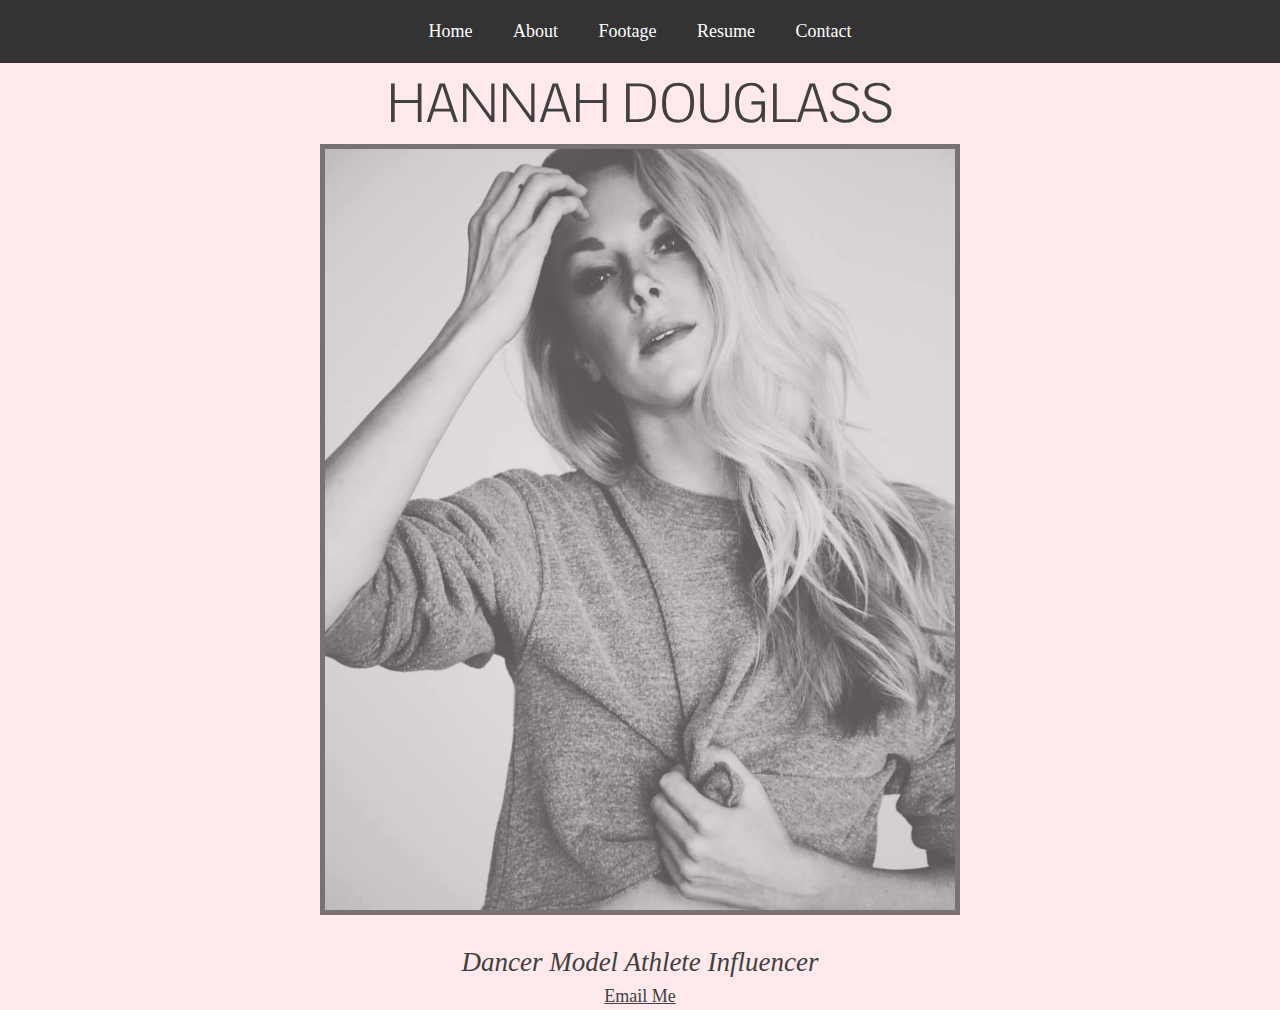
<file: unit_3/index.html>
<!DOCTYPE html>
<html>
	<head>
	<style>
@import url('https://fonts.googleapis.com/css?family=Pontano+Sans');
</style>
	<div class="scrollmenu">
  <a href="#home">Home</a>
  <a href="#about">About</a>
  <a href="#footage">Footage</a>
  <a href="#resume">Resume</a>
  <a href=#contact>Contact</a>
 
</div>
		<title>HANNAH DOUGLASS</title>
		<link rel="stylesheet" type="text/css" href="css/style.css">

	</head>
	

	<body>
		<h1> Hannah Douglass </h1>
		
		
		<p> 
	<img src="images/headshot.jpg" border="5"> <br>
	

	<h2> Dancer Model Athlete Influencer </h2>


	<a href = "mailto:hann1417@yahoo.com">Email Me</a>

</p>
	

		 

	</body>
</html>
</file>
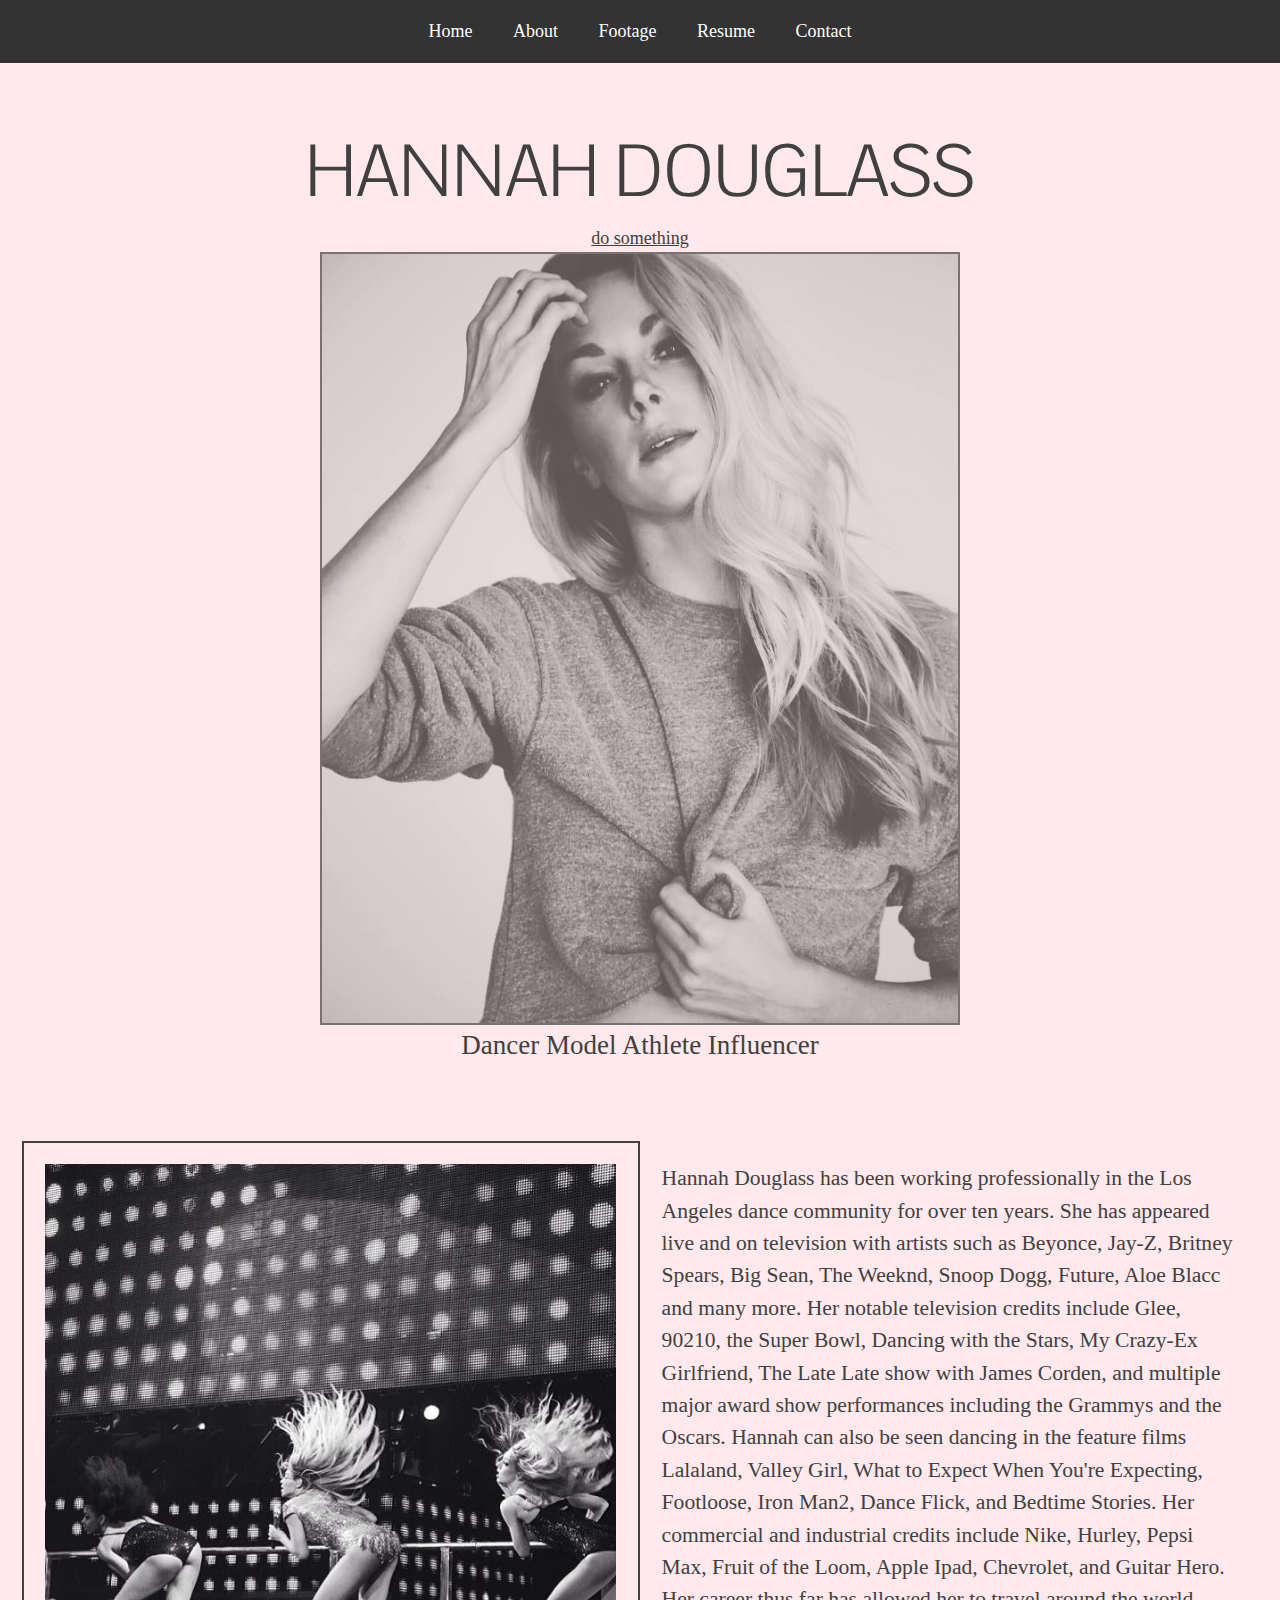
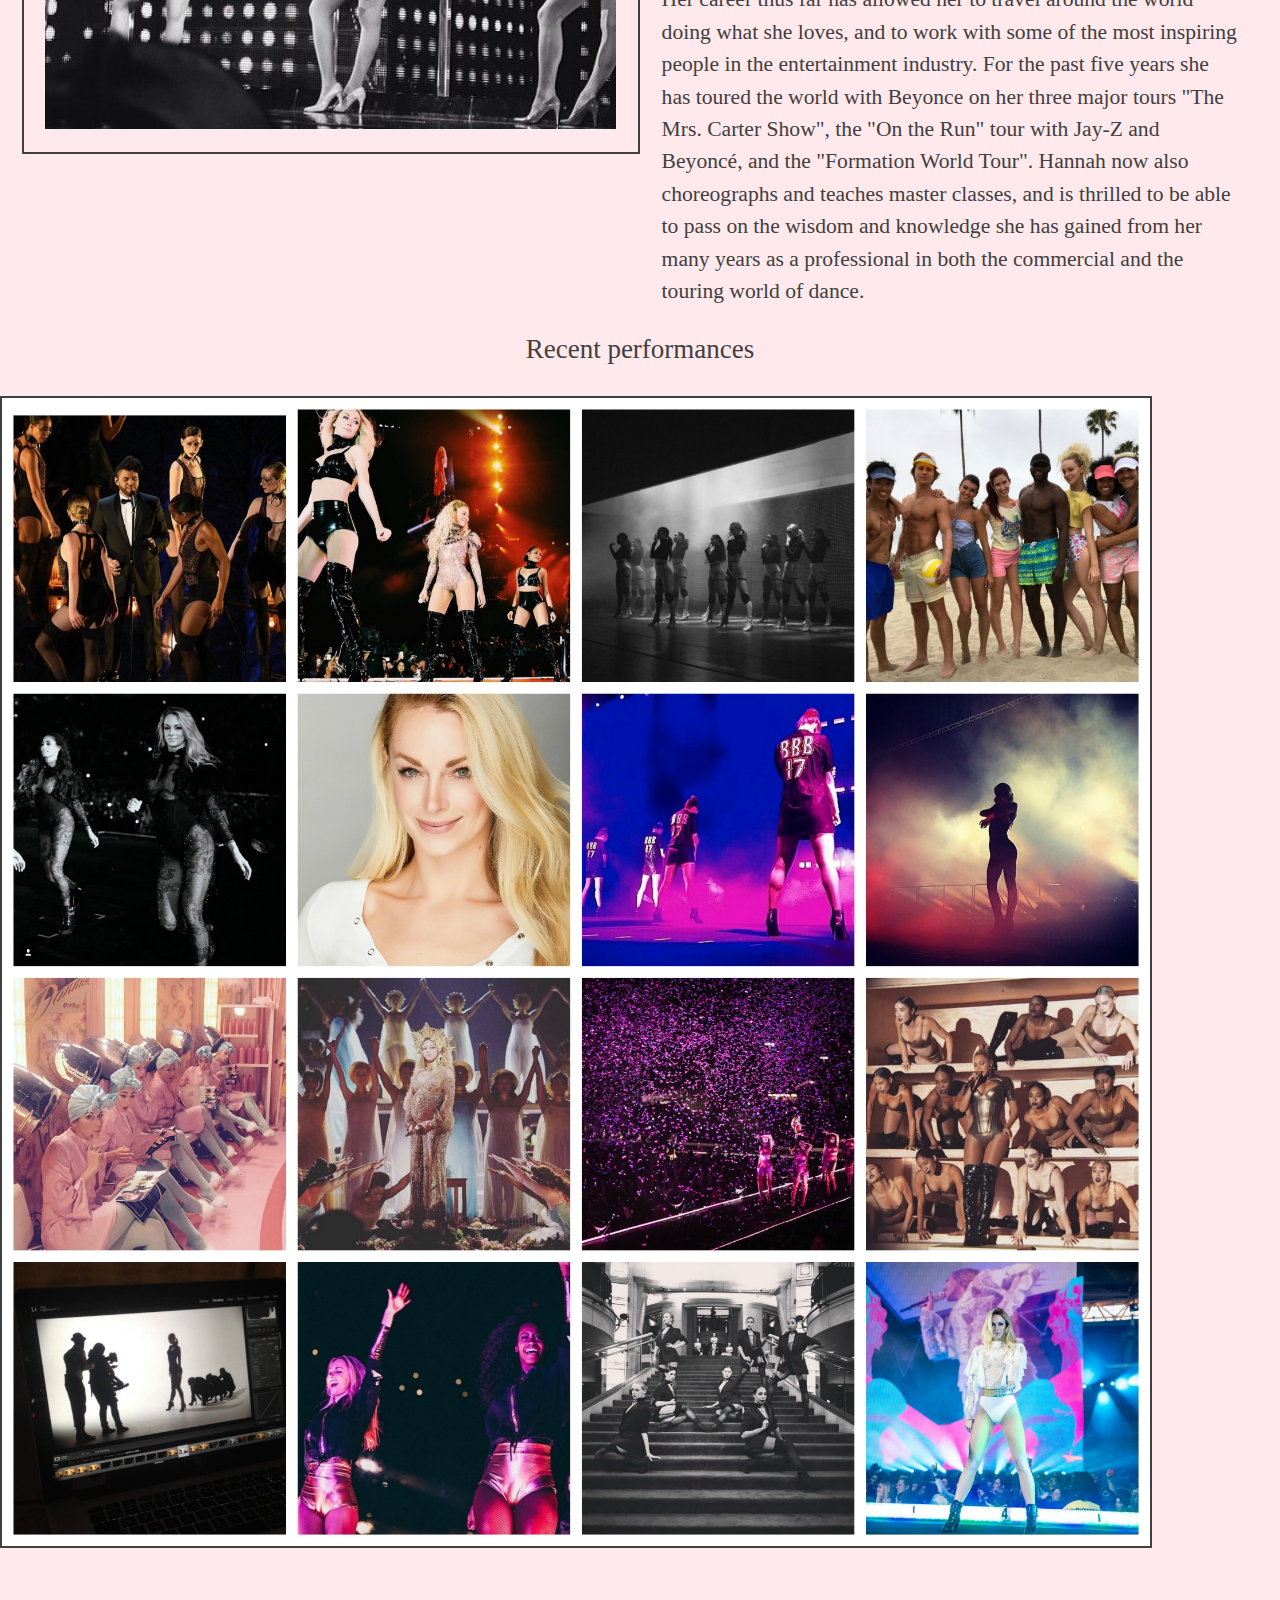
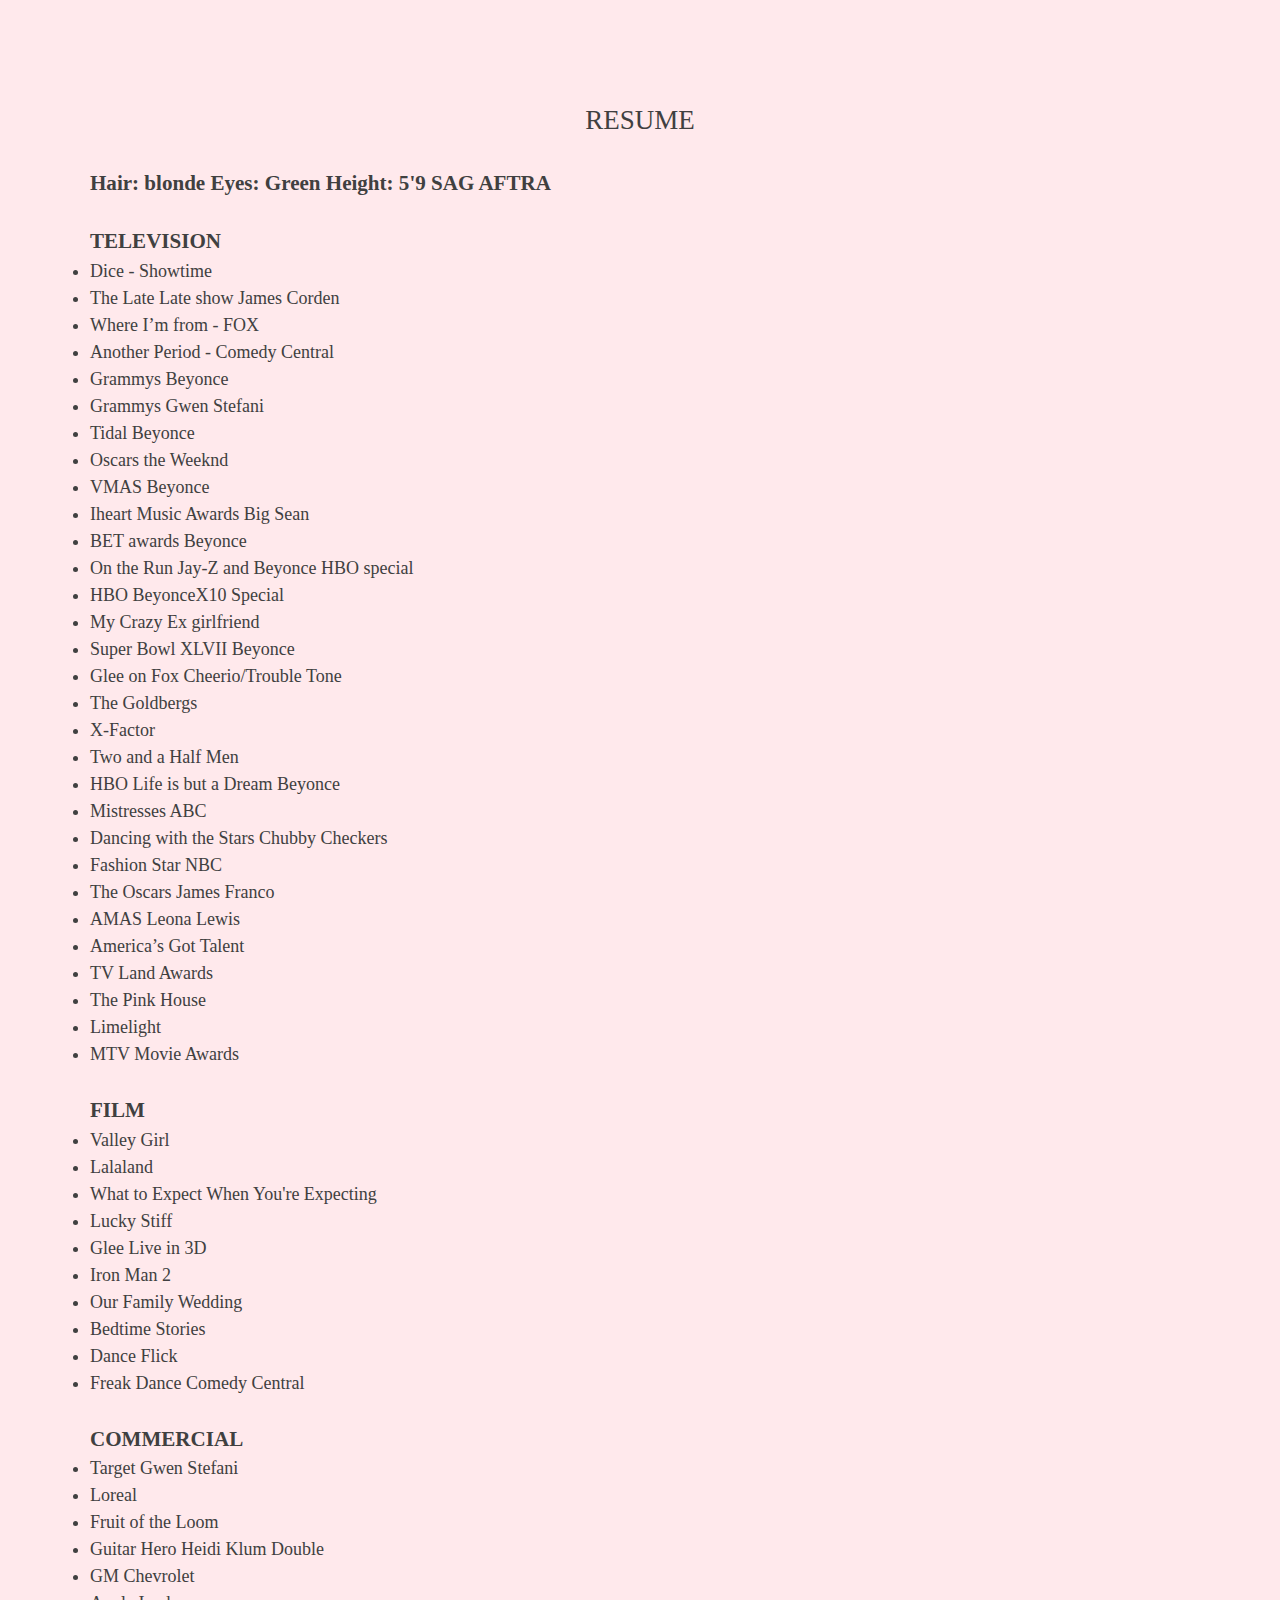
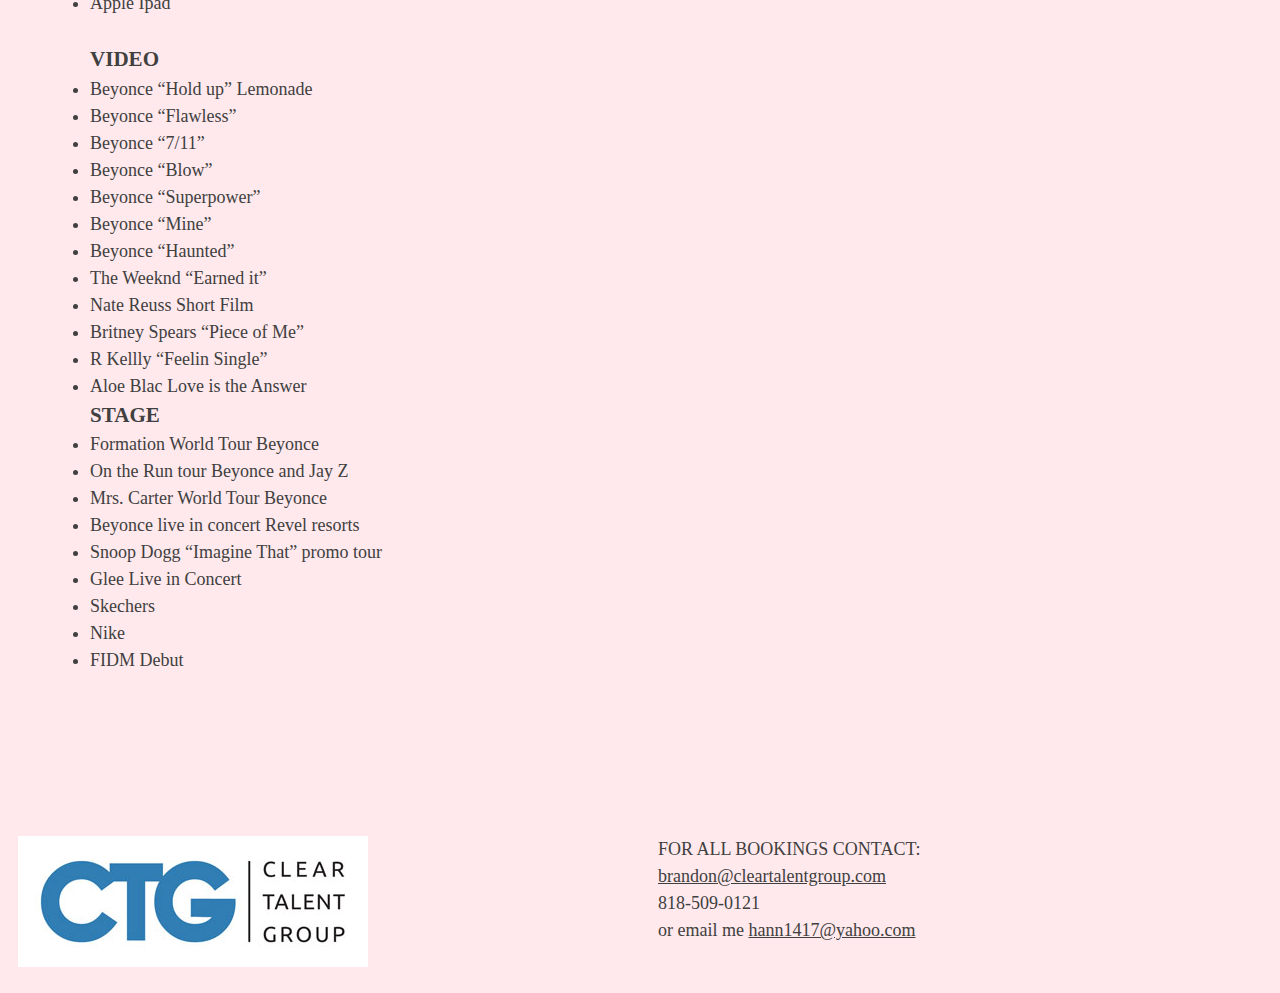
<file: unit_8/index.html>
<!DOCTYPE html>
<html>
<head>
	<title>HANNAH DOUGLASS - Dancer Model Athlete Influencer</title>
	<link rel="stylesheet" type="text/css" href="css/style.css">
</head>
<body>
	<header>
		<nav class="scrollmenu">
			<a href="#home">Home</a>
			<a href="#about">About</a>
			<a href="#footage">Footage</a>
			<a href="#resume">Resume</a>
			<a href=#contact>Contact</a>
		</nav>
	</header>
	
	<section id="intro">
		<h1> Hannah Douglass </h1>
		<a href="#" class="cta">do something</a>
		<img id = "headshot" src="images/headshot.jpg" alt="headshot of Hannah" border="2">
		<h2>Dancer Model Athlete Influencer</h2>
	</section>

	<section id="about">
		<img id="bey" src="images/bey.jpg" alt="dance shot" border="2">
		<p id="bio">Hannah Douglass has been working professionally in the Los Angeles dance community for over ten years. She has appeared live and on television with artists such as Beyonce, Jay-Z, Britney Spears, Big Sean, The Weeknd, Snoop Dogg, Future, Aloe Blacc and many more. Her notable television credits include Glee, 90210, the Super Bowl, Dancing with the Stars, My Crazy-Ex Girlfriend, The Late Late show with James Corden, and multiple major award show performances including the Grammys and the Oscars. Hannah can also be seen dancing in the feature films Lalaland, Valley Girl, What to Expect When You're Expecting, Footloose, Iron Man2, Dance Flick, and Bedtime Stories. Her commercial and industrial credits include Nike, Hurley, Pepsi Max, Fruit of the Loom, Apple Ipad, Chevrolet, and Guitar Hero. Her career thus far has allowed her to travel around the world doing what she loves, and to work with some of the most inspiring people in the entertainment industry. For the past five years she has toured the world with Beyonce on her three major tours "The Mrs. Carter Show",  the "On the Run" tour with Jay-Z and Beyoncé, and the "Formation World Tour". Hannah now also choreographs and teaches master classes, and is thrilled to be able to pass on the wisdom and knowledge she has gained from her many years as a professional in both the commercial and the touring world of dance.</p> 
	</section>

	<section id="footage">
		<h2>Recent performances</h2> <br>
		<img id="collage" src="images/collage.jpg" alt="dance shots" border="2">
	</section>

	<section id="resume">
		<h2> RESUME </h2><br>
		<h3>
		Hair: blonde Eyes: Green Height: 5'9  SAG AFTRA</h3> <br>
		
		<h3> TELEVISION </h3>
		<ul id="television">
		<li>Dice - Showtime</li>
		<li>The Late Late show James Corden</li>	 
		<li>Where I’m from - FOX </li>						
		<li>Another Period - Comedy Central	</li>				
		<li>Grammys Beyonce </li>			 
		<li>Grammys Gwen Stefani</li> 							 
		<li>Tidal Beyonce</li>							
		<li>Oscars the Weeknd</li>					
 		<li>VMAS Beyonce </li>				
		<li>Iheart Music Awards Big Sean</li>					
		<li>BET awards Beyonce	</li>				
		<li>On the Run Jay-Z and Beyonce HBO special</li>		
		<li>HBO BeyonceX10 Special</li>				
		<li>My Crazy Ex girlfriend	</li>					
		<li>Super Bowl XLVII Beyonce	</li>				
		<li>Glee on Fox Cheerio/Trouble Tone</li>				
		<li>The Goldbergs	</li>					
		<li>X-Factor	</li>						
		<li>Two and a Half Men	</li>					
		<li>HBO Life is but a Dream Beyonce</li>					
		<li>Mistresses ABC	</li>					
		<li>Dancing with the Stars Chubby Checkers</li>				
		<li>Fashion Star NBC </li>		
		<li>The Oscars James Franco</li> 						
		<li>AMAS Leona Lewis</li>						
		<li>America’s Got Talent</li> 					
		<li>TV Land Awards	</li>					
 		<li>The Pink House	</li>					
		<li>Limelight 	</li>						
		<li>MTV Movie Awards </li></ul> <br>	

		<h3> FILM </h3>
		<ul id="film">
		<li>Valley Girl </li>
		<li>Lalaland</li>
		<li>What to Expect When You're Expecting</li>
		<li>Lucky Stiff</li>
		<li>Glee Live in 3D</li>
		<li>Iron Man 2 </li>
		<li>Our Family Wedding</li>
		<li>Bedtime Stories</li>
		<li>Dance Flick</li>
		<li>Freak Dance Comedy Central</li>
		</ul><br>

		<h3> COMMERCIAL </h3>
		<ul id="commercial">
		<li>Target Gwen Stefani</li>				 
		<li>Loreal	</li>
		<li>Fruit of the Loom	</li>	
		<li>Guitar Hero Heidi Klum Double </li>					
		<li>GM Chevrolet	</li>
		<li>Apple Ipad	</li>
		</ul><br>

		<h3> VIDEO </h3>
		<ul id="video">
		<li> Beyonce “Hold up” Lemonade	</li>	
		<li>Beyonce “Flawless”	</li>			
		<li>Beyonce “7/11”	</li>			
		<li>Beyonce “Blow”	</li>			
		<li>Beyonce “Superpower”	</li>			
		<li>Beyonce “Mine”	</li>			
		<li>Beyonce “Haunted”	</li>			
		<li>The Weeknd “Earned it”	</li>			
		<li>Nate Reuss Short Film	</li>			
		<li>Britney Spears “Piece of Me” </li>			
		<li>R Kellly “Feelin Single”	</li>			
		<li>Aloe Blac Love is the Answer </li>
		</ul>


		<h3> STAGE </h3>
		<ul id="stage">
		<li>Formation World Tour Beyonce </li>			
		<li>On the Run tour Beyonce and Jay Z</li>				
		<li>Mrs. Carter World Tour Beyonce	</li>		             	
		<li>Beyonce live in concert Revel resorts </li>		
		<li>Snoop Dogg “Imagine That” promo tour </li>		
		<li>Glee Live in Concert </li>				
		<li>Skechers </li>					
		<li>Nike	</li>				
		<li>FIDM Debut </li>
		</ul>

	</section>



	<section id="contact">

		<aside id="left">
		<p><img src="images/CTG.jpg" alt="agency logo"></p>
		</aside>
		
		<aside id="right">
		<p>
		FOR ALL BOOKINGS CONTACT: <br>
		 <a href="mailto:brandon@cleartalentgroup.com">brandon@cleartalentgroup.com <br></a>
		818-509-0121<br>
		or email me <a href="mailto:hann1417@yahoo.com">hann1417@yahoo.com
		</a></p>
		</aside>

	</section>
</body>
</html>
</file>
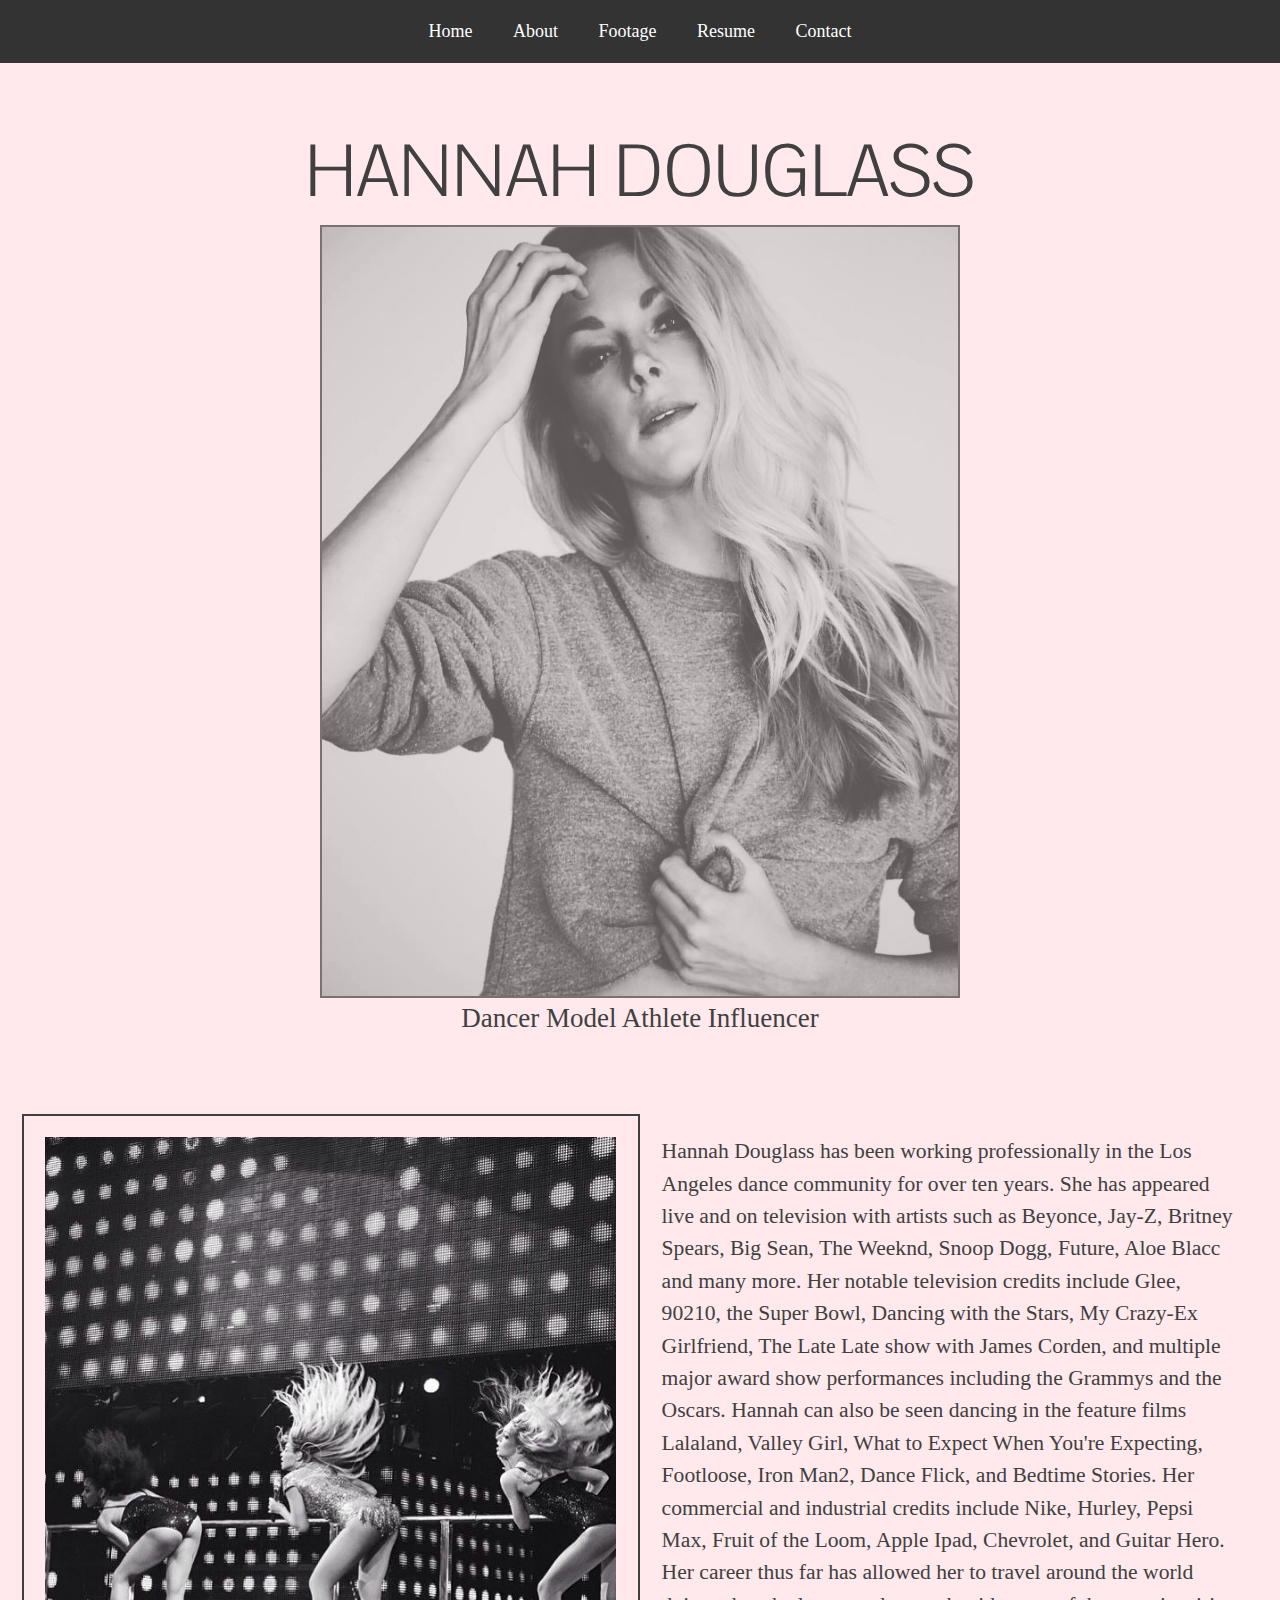
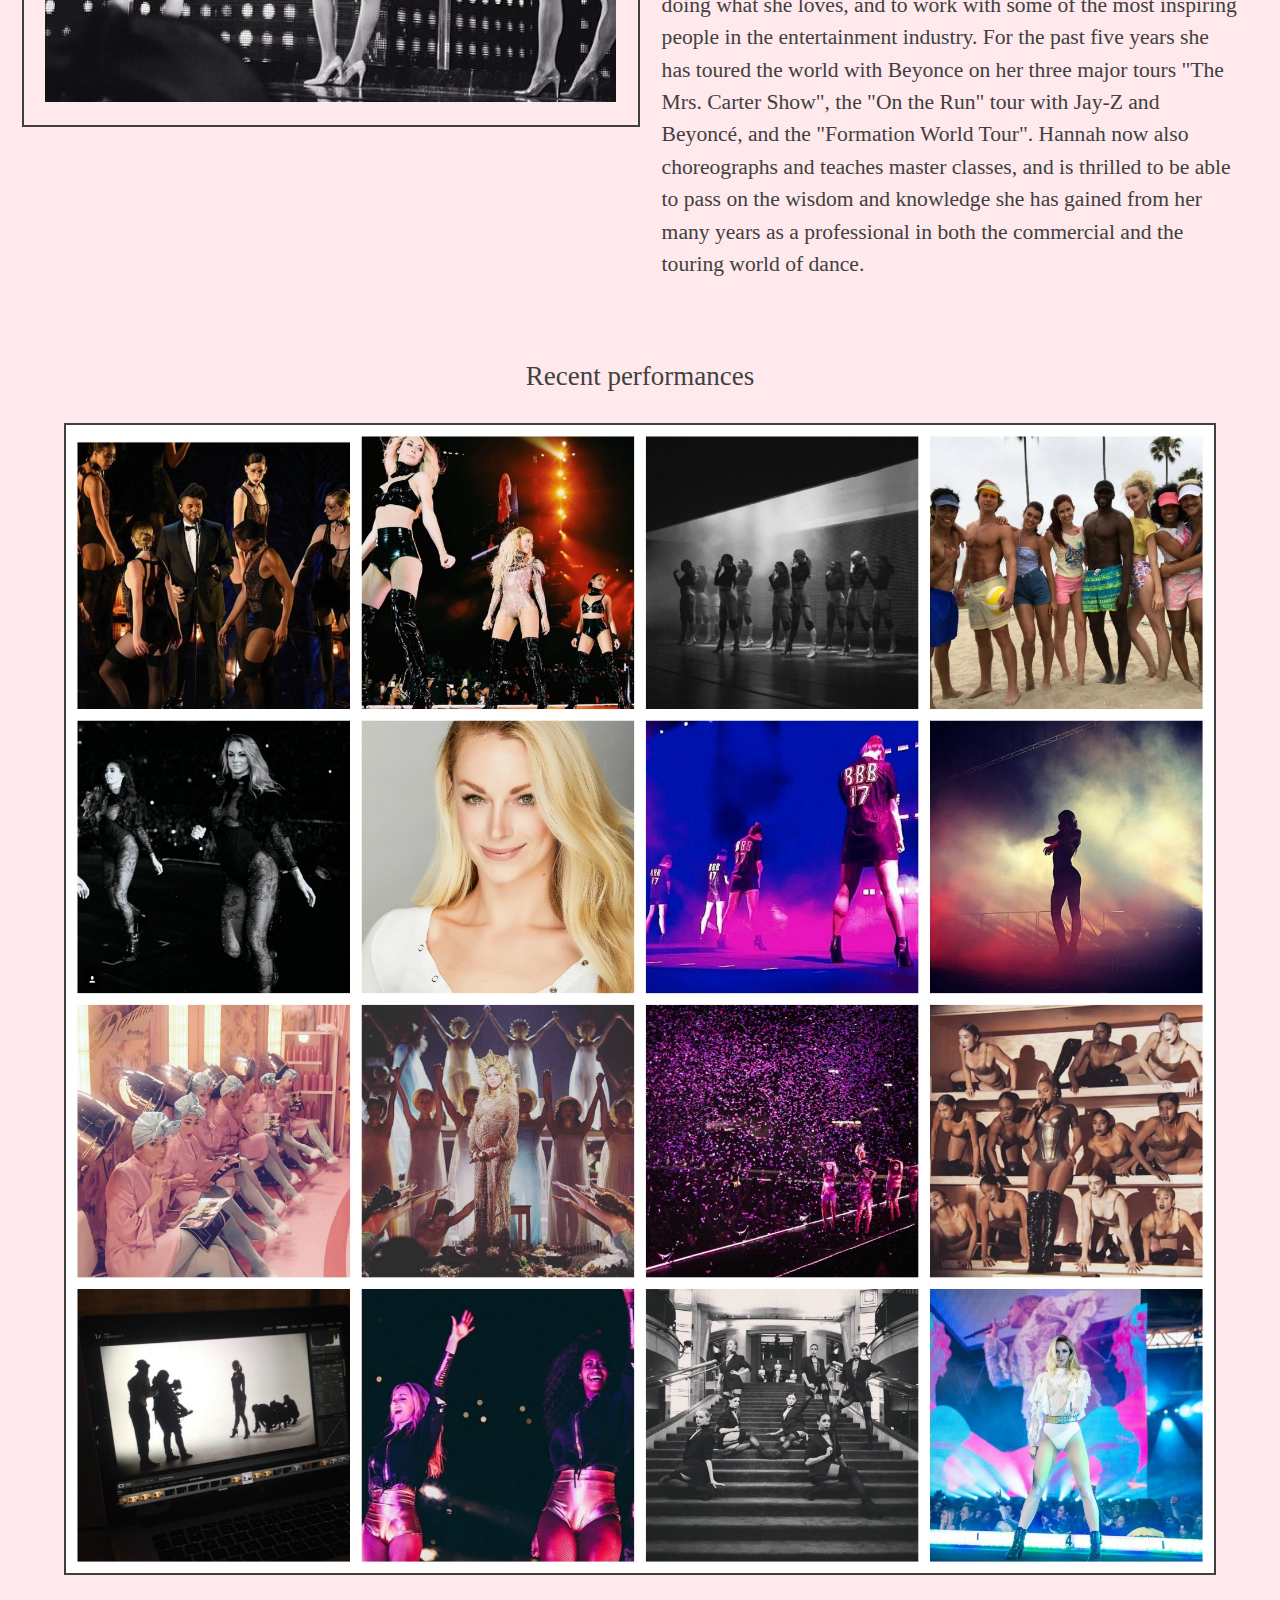
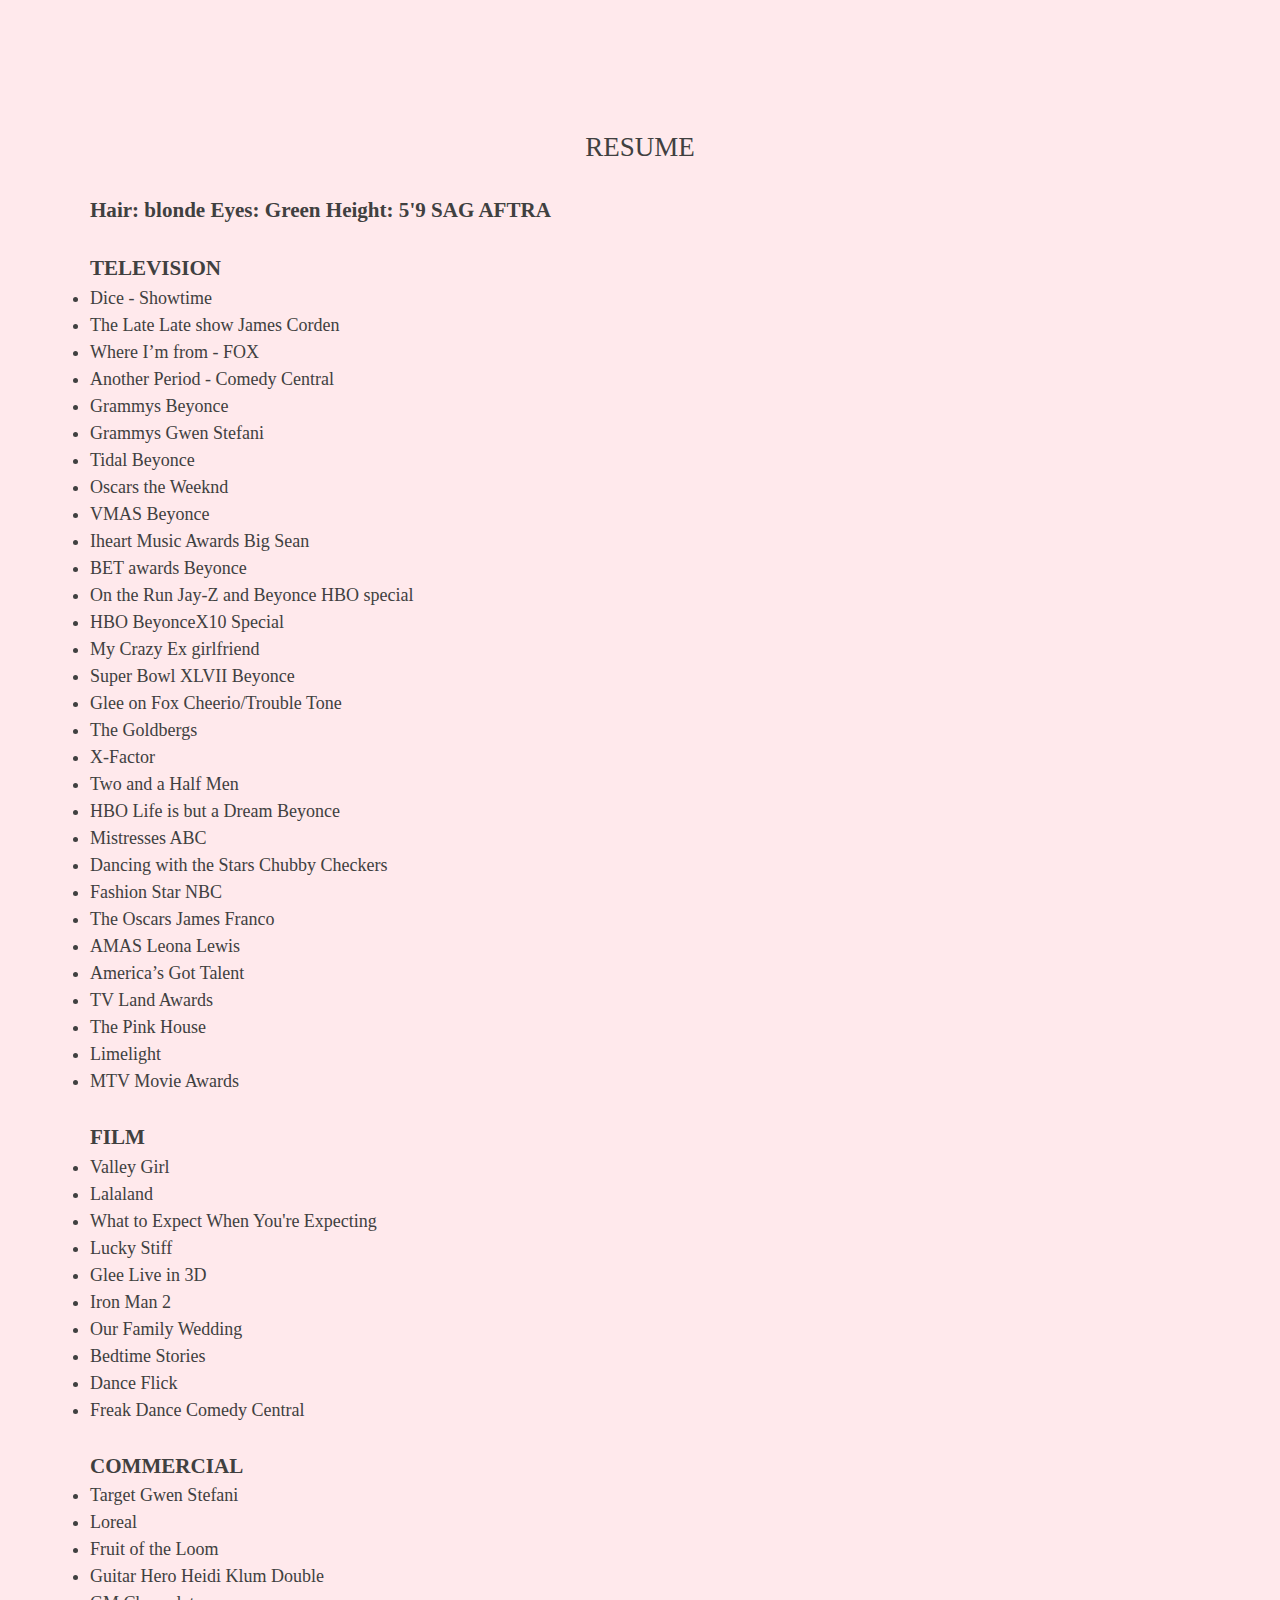
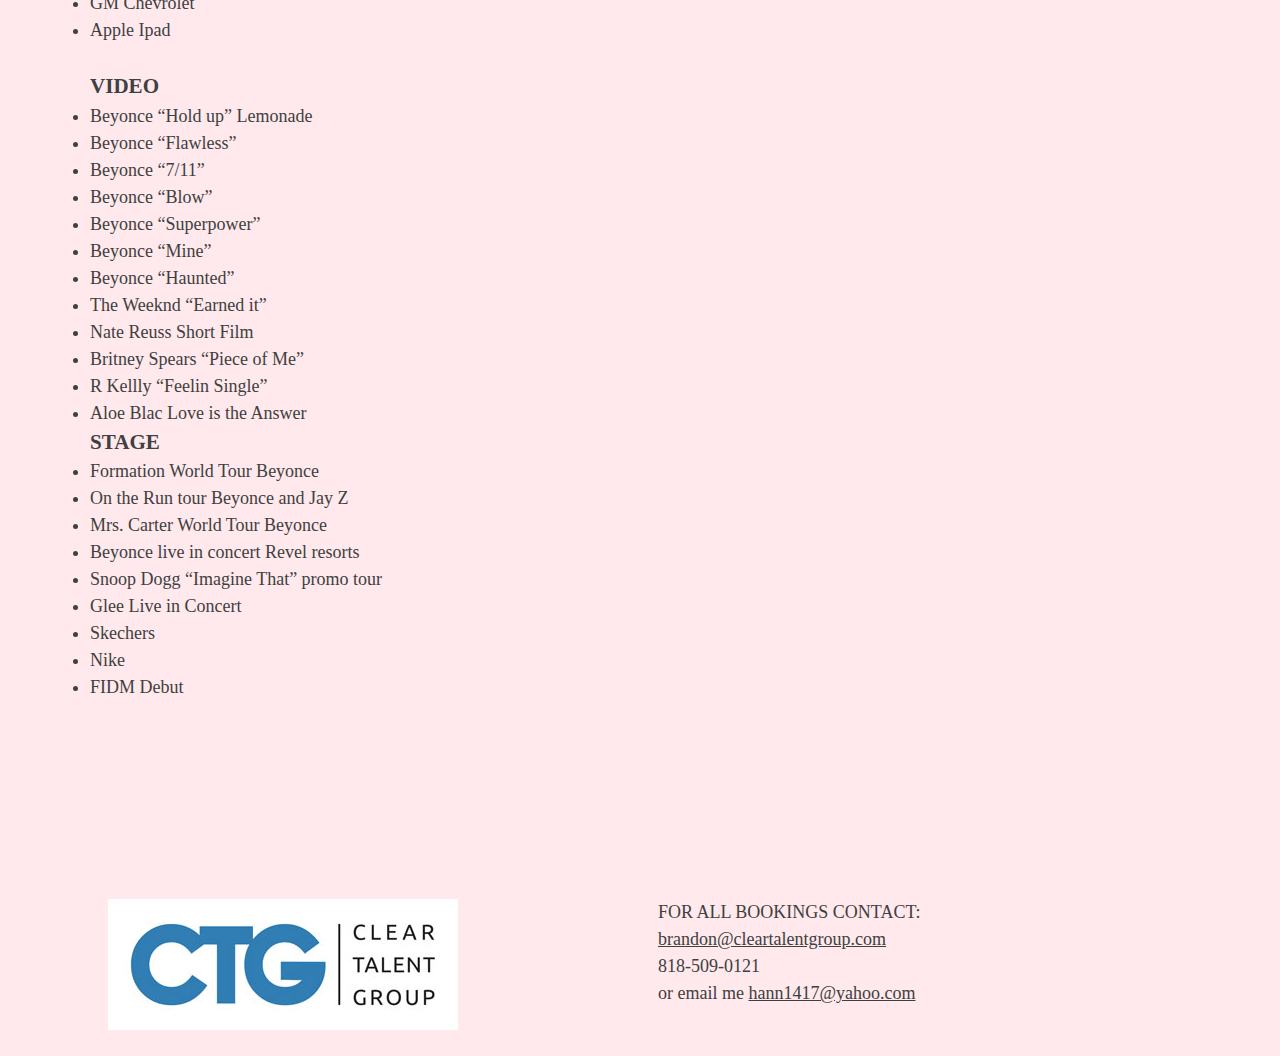
<file: unit_9/index.html>
<!DOCTYPE html>
<html>
<head>
	<title>HANNAH DOUGLASS - Dancer Model Athlete Influencer</title>
	<link rel="stylesheet" type="text/css" href="css/style.css">
	<meta name="viewport" content="width=device-width, initialscale=1"> 
</head>
<body>
	<header>
		<nav class="scrollmenu">
			<a href="#home">Home</a>
			<a href="#about">About</a>
			<a href="#footage">Footage</a>
			<a href="#resume">Resume</a>
			<a href=#contact>Contact</a>
		</nav>
	</header>
	
	<section id="intro">
		<h1> Hannah Douglass </h1>
		<img id = "headshot" src="images/headshot.jpg" alt="headshot of Hannah" border="2">
		<h2>Dancer Model Athlete Influencer</h2>
	</section>

	<section id="about">
		<img id="bey" src="images/bey.jpg" alt="dance shot" border="2">
		<p id="bio">Hannah Douglass has been working professionally in the Los Angeles dance community for over ten years. She has appeared live and on television with artists such as Beyonce, Jay-Z, Britney Spears, Big Sean, The Weeknd, Snoop Dogg, Future, Aloe Blacc and many more. Her notable television credits include Glee, 90210, the Super Bowl, Dancing with the Stars, My Crazy-Ex Girlfriend, The Late Late show with James Corden, and multiple major award show performances including the Grammys and the Oscars. Hannah can also be seen dancing in the feature films Lalaland, Valley Girl, What to Expect When You're Expecting, Footloose, Iron Man2, Dance Flick, and Bedtime Stories. Her commercial and industrial credits include Nike, Hurley, Pepsi Max, Fruit of the Loom, Apple Ipad, Chevrolet, and Guitar Hero. Her career thus far has allowed her to travel around the world doing what she loves, and to work with some of the most inspiring people in the entertainment industry. For the past five years she has toured the world with Beyonce on her three major tours "The Mrs. Carter Show",  the "On the Run" tour with Jay-Z and Beyoncé, and the "Formation World Tour". Hannah now also choreographs and teaches master classes, and is thrilled to be able to pass on the wisdom and knowledge she has gained from her many years as a professional in both the commercial and the touring world of dance.</p> 
	</section>

	<section id="footage">
		<h2>Recent performances</h2> <br>
		<img id="collage" src="images/collage.jpg" alt="dance shots" border="2">
	</section>

	<section id="resume">
		<h2> RESUME </h2><br>
		<h3>
		Hair: blonde Eyes: Green Height: 5'9  SAG AFTRA</h3> <br>
		
		<h3> TELEVISION </h3>
		<ul id="television">
		<li>Dice - Showtime</li>
		<li>The Late Late show James Corden</li>	 
		<li>Where I’m from - FOX </li>						
		<li>Another Period - Comedy Central	</li>				
		<li>Grammys Beyonce </li>			 
		<li>Grammys Gwen Stefani</li> 							 
		<li>Tidal Beyonce</li>							
		<li>Oscars the Weeknd</li>					
 		<li>VMAS Beyonce </li>				
		<li>Iheart Music Awards Big Sean</li>					
		<li>BET awards Beyonce	</li>				
		<li>On the Run Jay-Z and Beyonce HBO special</li>		
		<li>HBO BeyonceX10 Special</li>				
		<li>My Crazy Ex girlfriend	</li>					
		<li>Super Bowl XLVII Beyonce	</li>				
		<li>Glee on Fox Cheerio/Trouble Tone</li>				
		<li>The Goldbergs	</li>					
		<li>X-Factor	</li>						
		<li>Two and a Half Men	</li>					
		<li>HBO Life is but a Dream Beyonce</li>					
		<li>Mistresses ABC	</li>					
		<li>Dancing with the Stars Chubby Checkers</li>				
		<li>Fashion Star NBC </li>		
		<li>The Oscars James Franco</li> 						
		<li>AMAS Leona Lewis</li>						
		<li>America’s Got Talent</li> 					
		<li>TV Land Awards	</li>					
 		<li>The Pink House	</li>					
		<li>Limelight 	</li>						
		<li>MTV Movie Awards </li></ul> <br>	

		<h3> FILM </h3>
		<ul id="film">
		<li>Valley Girl </li>
		<li>Lalaland</li>
		<li>What to Expect When You're Expecting</li>
		<li>Lucky Stiff</li>
		<li>Glee Live in 3D</li>
		<li>Iron Man 2 </li>
		<li>Our Family Wedding</li>
		<li>Bedtime Stories</li>
		<li>Dance Flick</li>
		<li>Freak Dance Comedy Central</li>
		</ul><br>

		<h3> COMMERCIAL </h3>
		<ul id="commercial">
		<li>Target Gwen Stefani</li>				 
		<li>Loreal	</li>
		<li>Fruit of the Loom	</li>	
		<li>Guitar Hero Heidi Klum Double </li>					
		<li>GM Chevrolet	</li>
		<li>Apple Ipad	</li>
		</ul><br>

		<h3> VIDEO </h3>
		<ul id="video">
		<li> Beyonce “Hold up” Lemonade	</li>	
		<li>Beyonce “Flawless”	</li>			
		<li>Beyonce “7/11”	</li>			
		<li>Beyonce “Blow”	</li>			
		<li>Beyonce “Superpower”	</li>			
		<li>Beyonce “Mine”	</li>			
		<li>Beyonce “Haunted”	</li>			
		<li>The Weeknd “Earned it”	</li>			
		<li>Nate Reuss Short Film	</li>			
		<li>Britney Spears “Piece of Me” </li>			
		<li>R Kellly “Feelin Single”	</li>			
		<li>Aloe Blac Love is the Answer </li>
		</ul>


		<h3> STAGE </h3>
		<ul id="stage">
		<li>Formation World Tour Beyonce </li>			
		<li>On the Run tour Beyonce and Jay Z</li>				
		<li>Mrs. Carter World Tour Beyonce	</li>		             	
		<li>Beyonce live in concert Revel resorts </li>		
		<li>Snoop Dogg “Imagine That” promo tour </li>		
		<li>Glee Live in Concert </li>				
		<li>Skechers </li>					
		<li>Nike	</li>				
		<li>FIDM Debut </li>
		</ul>

	</section>



	<section id="contact">

		<aside id="left">
		<p><img src="images/CTG.jpg" alt="agency logo"></p>
		</aside>
		
		<aside id="right">
		<p>
		FOR ALL BOOKINGS CONTACT: <br>
		 <a href="mailto:brandon@cleartalentgroup.com">brandon@cleartalentgroup.com <br></a>
		818-509-0121<br>
		or email me <a href="mailto:hann1417@yahoo.com">hann1417@yahoo.com
		</a></p>
		</aside>

	</section>
</body>
</html>
</file>
<file: unit_3/css/style.css>
@import url('https://fonts.googleapis.com/css?family=Pontano+Sans');
* { margin:0; padding:0; box-sizing:border-box; }
body {
	color: #404040; 
	background-color: #ffe9ec; 
	font-family: "times new Roman", Times, serif;
	font-size:18px;
	font-weight:200;
	line-height: 1.5;
	text-align: center; 
}
header {
	text-align: center;  
}
.scrollmenu {
    background-color: #333;
}
.scrollmenu a {
    display: inline-block;
    color: white;
    padding: 1em;
    text-decoration: none;
}
.scrollmenu a:hover {
    background-color: #777;
}
h1, h2 {font-weight: 200;}


h1 {font-size: 3em; font-family: 'Pontano Sans', sans-serif; text-transform: uppercase;}
h1 span {
	font-size:2em;
}
h2 {
	font-style: italic; 
	font-size: 1.5em;
}
img  {
	opacity: .7; 
	display: block;
	margin: auto;
    width: 50%
}    
a {
	color: inherit;
}
</file>
<file: unit_8/css/style.css>
@import url('https://fonts.googleapis.com/css?family=Pontano+Sans');
* { margin:0; padding:0; box-sizing:border-box; }
body {
	color: #404040;
	background-color: #ffe9ec;
	font-family: "times new Roman", Times, serif;
	font-size:18px;
	font-weight:200;
	line-height: 1.5;
}
section {
	padding:3em 0;
}

header {
	text-align: center;  
}
.scrollmenu {
    background-color: #333;
}
.scrollmenu a {
    display: inline-block;
    color: white;
    padding: 1em;
    text-decoration: none;
}
.scrollmenu a:hover {
    background-color: #777;
}
h1, h2 {font-weight: 200;text-align: center;}


h1 {font-size: 4em; font-family: 'Pontano Sans', sans-serif; text-transform: uppercase;}

}
h2 {
	font-style: italic; 
	font-size: 1.5em;
}
#intro {
	text-align:center;
}
 #headshot {
	opacity: .7;
	display: block;
	margin: auto;
	width: 50%;
}

    
a {
	color: inherit;

} 
#right, #left,#bey, #bio  {
	float: left;
	width: 50%;
	padding:1em;
}

.clearfix:after {
    visibility: hidden;
    display: block;
    font-size: 0;
    content: " ";
    clear: both;
    height: 0;
}

#about {
	 font-size: 1.2em;
	 margin:auto;
	 padding: 1em;
}
#contact {
	background-color: #ffe9ec;
	clear: both;
}
#collage {
	width:90%;
}


#resume {
	clear:both;
	padding: 5em;
}

@media only screen and (max-width: 780px) {  
	#bey {
		width: 100%;

	}
	#bio { 
		padding: 2em;   
		width: 100%;
	}
	#left, #right {
		padding:2em;
		width:100%;
	}
}
</file>
<file: unit_9/css/style.css>
@import url('https://fonts.googleapis.com/css?family=Pontano+Sans');
* { margin:0; padding:0; box-sizing:border-box; }
body {
	color: #404040;
	background-color: #ffe9ec;
	font-family: "times new Roman", Times, serif;
	font-size:18px;
	font-weight:200;
	line-height: 1.5;
}
section {
	padding:3em 0;
}

header {
	text-align: center;  
}
.scrollmenu {
    background-color: #333;
}
.scrollmenu a {
    display: inline-block;
    color: white;
    padding: 1em;
    text-decoration: none;
}
.scrollmenu a:hover {
    background-color: #777;
}
h1, h2 {font-weight: 200;text-align: center;}


h1 {font-size: 4em; font-family: 'Pontano Sans', sans-serif; text-transform: uppercase;}

}
h2 {
	font-style: italic; 
	font-size: 1.5em;
}
#intro {
	text-align:center;
}
 #headshot {
	opacity: .7;
	display: block;
	margin: auto;
	width: 50%;
}

    
a {
	color: inherit;

} 
#right, #left,#bey, #bio  {
	float: left;
	width: 50%;
	padding:1em;
}

.clearfix:after {
    visibility: hidden;
    display: block;
    font-size: 0;
    content: " ";
    clear: both;
    height: 0;
}

#about {
	 font-size: 1.2em;
	 margin:auto;
	 padding: 1em;
}
#contact {
	background-color: #ffe9ec;
	clear: both;
	padding: 5em;
}
#collage {
	width:90%;
}

#footage {
	clear: both;
	text-align: center;
}

#resume {
	clear:both;
	padding: 5em;
}

@media only screen and (max-width: 780px) {  
	#bey {
		width: 100%;

	}
	#bio { 
		padding: 2em;   
		width: 100%;
	}
	#left, #right {
		padding:2em;
		width:100%;
	}
}
</file>
